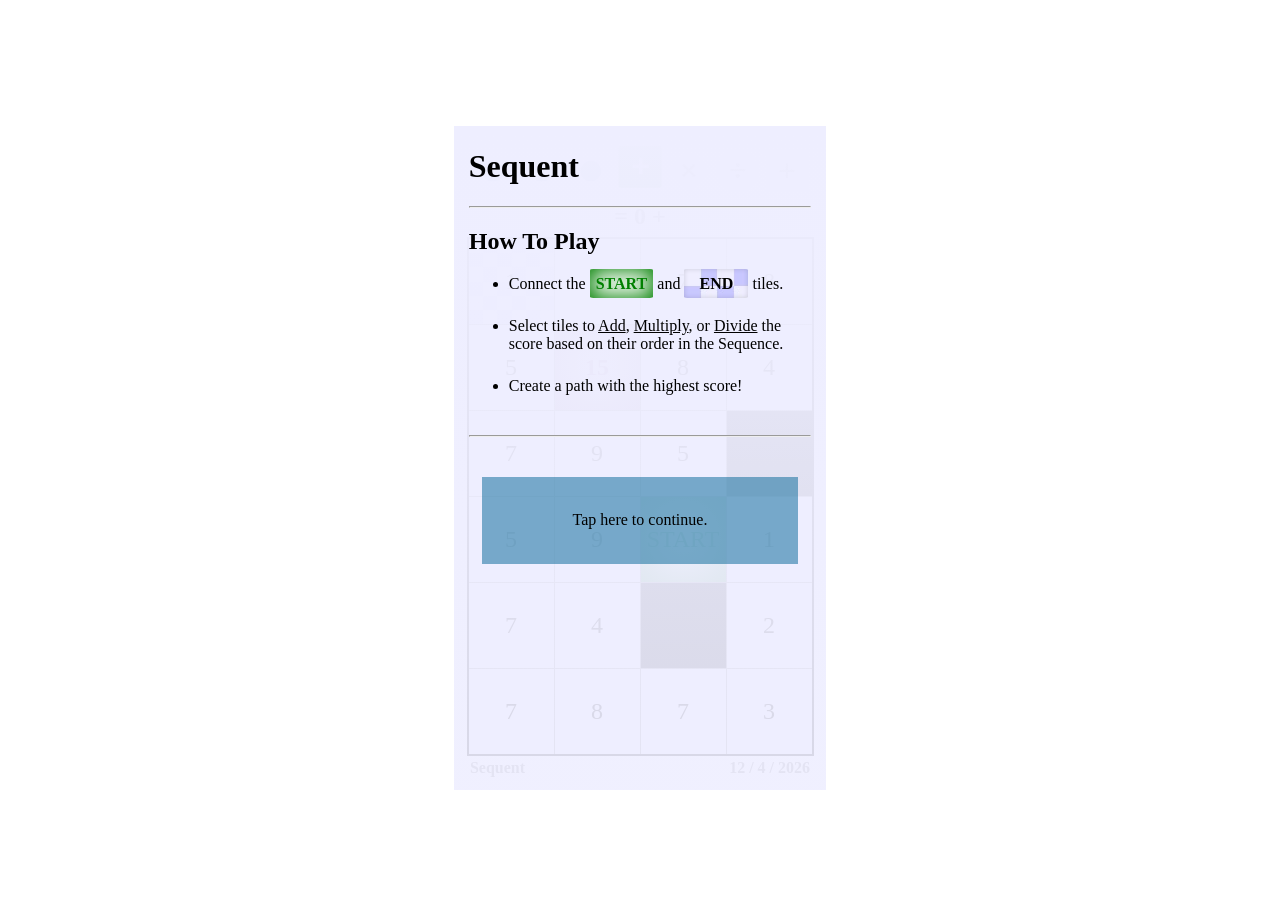
<file: index.html>
<!DOCTYPE html>
<html lang="en">
<head>
    <meta charset="UTF-8">
    <meta name="viewport" content="user-scalable=no, width=device-width, initial-scale=1.0" />
    <title>Sequent</title>
    <link rel="stylesheet" href="sequent.css">
    <link rel="stylesheet" href="overlay.css">
    <link rel="preload" as="image" href="checker.jpg">
    <link rel="preload" as="image" href="greenChecker.bmp">
    <script type="module" src="Operators.js"></script>
    <script type="module" src="Grid.js"></script>
    <script type="module" src="MoveHistory.js"></script>
    <script type="module" src="ElementUpdater.js" defer></script>
    <script type="module" src="sequent.js" defer></script>
</head>
<body>
    <div class="game">
        <div id="operators" class="operatorsRight">
            <div class="operator pastOperator invisibleOperator beforeStart ÷">÷</div>
            <div class="operator pastOperator beforeStart +">+</div>
            <div class="operator pastOperator beforeStart ×">×</div>
            <div class="operator pastOperator beforeStart ÷">÷</div>
            <div class="operator currentOperator +">+</div>
            <div class="operator ×">×</div>
            <div class="operator ÷">÷</div>
            <div class="operator +">+</div>
            <div class="operator invisibleOperator ×">×</div>
        </div>
        <div id="score">= 0 +</div>
        <table id="grid">
            <tr>
                <td id="0|0"></td>
                <td id="0|1"></td>
                <td id="0|2"></td>
                <td id="0|3"></td>
            </tr>
            <tr>
                <td id="1|0"></td>
                <td id="1|1"></td>
                <td id="1|2"></td>
                <td id="1|3"></td>
            </tr>
            <tr>
                <td id="2|0"></td>
                <td id="2|1"></td>
                <td id="2|2"></td>
                <td id="2|3"></td>
            </tr>
            <tr>
                <td id="3|0"></td>
                <td id="3|1"></td>
                <td id="3|2"></td>
                <td id="3|3"></td>
            </tr>
            <tr>
                <td id="4|0"></td>
                <td id="4|1"></td>
                <td id="4|2"></td>
                <td id="4|3"></td>
            </tr>
            <tr>
                <td id="5|0"></td>
                <td id="5|1"></td>
                <td id="5|2"></td>
                <td id="5|3"></td>
            </tr>
        </table>
        <div>
            <strong id="title">Sequent</strong>
            <strong id="date"></strong>
        </div>

        <div id="overlay" class="">
            <div id="tutorial" class="">
                <h1>Sequent</h1>
                <hr>
                <h2>How To Play</h2>
                <ul>
                    <li>Connect the <span class="startPill">START</span> and <span class="endPill">END</span> tiles.</li>
                    <li>Select tiles to <u>Add</u>, <u>Multiply</u>, or <u>Divide</u> the score based on their order in the Sequence.</li>
                    <li>Create a path with the highest score!</li>
                </ul>
                <hr><br>
                <div id="tutorialStart">Tap here to continue.</div>
                
            </div>
            <div id="leaderboard" class="hidden">
                <h1>Sequence Complete!</h1>
                <hr>
                <div id="leaderboardMoves"></div>
                <h2 id="leaderboardScore"></h2>
                
                <p id="solvePlace"></p>
                <p id="totalTied"></p>
                
                <button id="shareButton">Share</button>
                <br><br>
                <hr>
                <h3>Return for a new puzzle<br>each morning!</h3>
                <p>Designed by Carter Beck<br>Programmed by Aidan Beck</p>
                <a href="https://www.linkedin.com/in/aidancodes" target="_blank">Message me on LinkedIn!</a>
                
            </div>
        </div>

    </div>

</body>
</html>
</file>
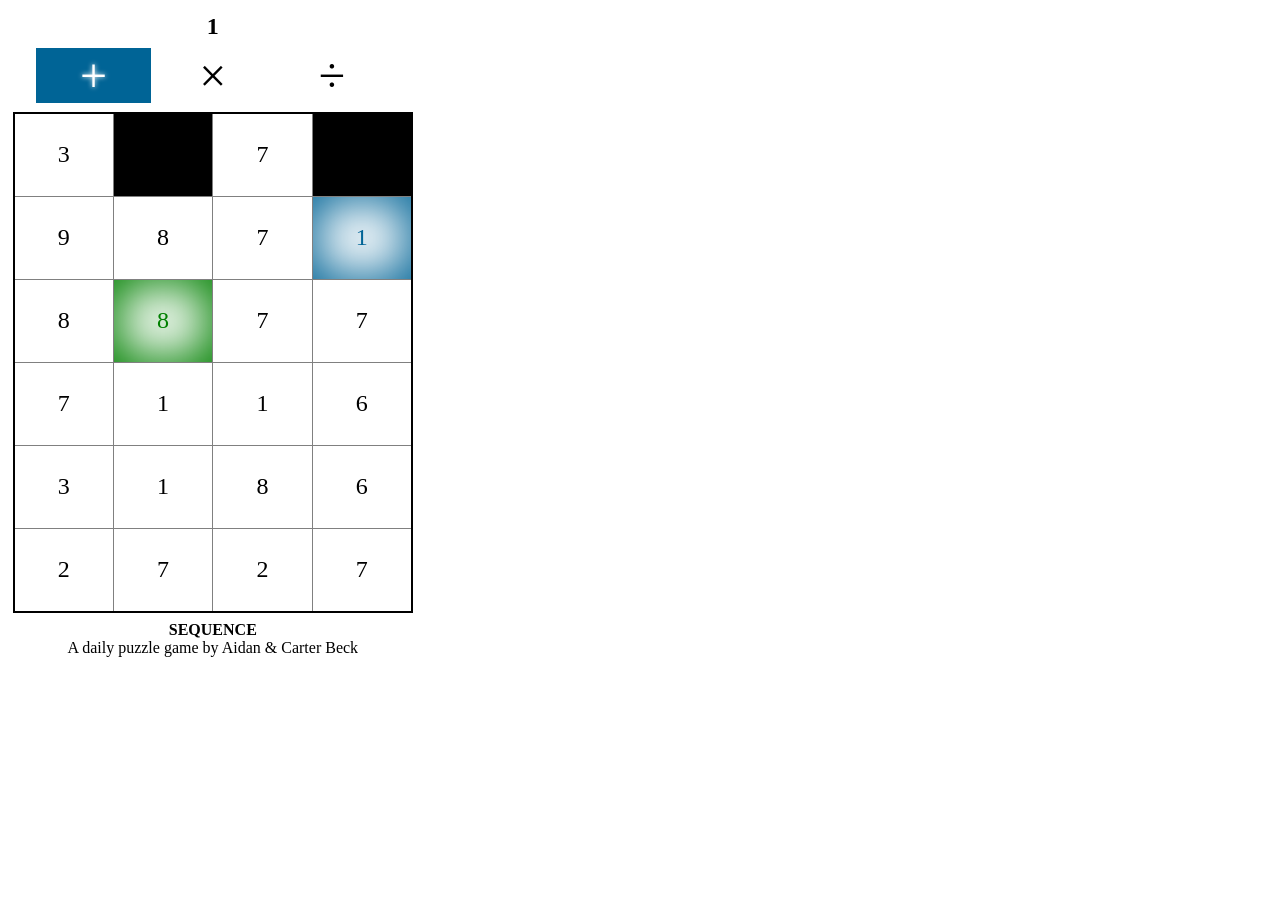
<file: front-end/index.html>
<!DOCTYPE html>
<html lang="en">
<head>
    <meta charset="UTF-8">
    <meta name="viewport" content="user-scalable=no, width=device-width, initial-scale=1.0" />
    <title>Sequence</title>
    <link rel="stylesheet" href="sequence.css">
    <script type="module" src="OperatorQueue.js"></script>
    <script type="module" src="Grid.js"></script>
    <script type="module" src="MoveHistory.js"></script>
    <script type="module" src="SequenceUI.js" defer></script>
    <script type="module" src="sequence.js" defer></script>
</head>
<body>
    <div id = "score"></div>
    <div id = "operatorQueue"></div>
    <div id = "grid"></div>
    <p><strong>SEQUENCE</strong><br>A daily puzzle game by Aidan & Carter Beck</p>
</body>
</html>
</file>
<file: sequent.css>
:root {
    --blue: rgb(0, 100, 150);
    --purple: rgb(150, 100, 150);
    --red: rgb(150, 50, 50);

    --green: green;
    --light-blue: rgba(238, 238, 255);
    --black: black;
    --white: white;
    --gray: gray;

    --cell-size: 83px;
}

html, body {
    height: 100%;
    background-color: var(--white);
    color: var(--black);
}

body {
    display: flex;
    justify-content: center;
    align-items: center;
    overflow: hidden;
}

.game {
    position: relative;
    max-width: 400px;
    padding: 1%;
}

/* INFO */

p {
    margin-top: 2.5%;
    margin-left: 1%;
}

#score {
    font-weight: bold;
    font-size: 150%;
    margin-bottom: 2%;
    text-align: center;
}

.finalScore {
    color: var(--white);
    text-decoration: underline;
    text-shadow: 0 0 10px var(--white);
    background-color: var(--green);
}

#operators {
    width: 125%;
    transform: translateX(-10%); /* I have no idea why 10% centers it */
    
    text-align: center;
    height: 4rem;
    overflow: hidden;

    display: flex;
    gap: 1.5%;
    justify-content: center;
    align-items: center;
}

@keyframes moveOperatorsLeft {
    from {
        transform: translateX(0%);
    }
    to {
        transform: translateX(-10%);
    }
}

@keyframes moveOperatorsRight {
    from {
        transform: translateX(-20%);
    }
    to {
        transform: translateX(-10%);
    }
}

@keyframes fadeOperatorsIn {
    from {
        opacity: 0;
    }
    to {
        opacity: 100;
    }
}

.operator {
    background-color: var(--light-blue);
    color: var(--black);

    font-weight: 600;
    text-align: center;
    overflow: hidden;
    width: 15%;
    aspect-ratio: 1;

    transition: transform 0.2s;

    font-size: 200%;
    line-height: 130%;
}

.currentOperator {
    background-color: var(--green);
    color: var(--white);

    font-weight: 1000;
}
.currentOperator:not(.pastOperator) {
    transform: translateY(-10%);
}

.pastOperator {
    background-color: var(--blue);
}

.\+ { /* square */
    border-radius: 5%;
}

.× { /* diamond */
    clip-path: polygon(50% 0%, 100% 50%, 50% 100%, 0% 50%);
    border-radius: 0%;
}

.÷ { /* circle */
    border-radius: 100%;
}

.invisibleOperator {
    /* font-size: 0%;
    padding: 0%;
    width: 0%;
    height: 0%; */
    transform: scale(0%) translateX(100%);
}

.beforeStart {
    /* opacity: 0; */
    font-size: 0;
    /* background-color: var(--green); */
    clip-path: circle();
    scale: 0.5;
}



/* GRID */

table {
    width: 100%;
    border: 2px solid var(--black);
    border-collapse: collapse;

    background-color: var(--light-blue);

    user-select: none;
}

td {
    width: var(--cell-size);
    height: var(--cell-size);
    
    border: 1px solid var(--gray);
    text-align: center;
    font-size: 24px;

    /* 
        Box width & Number position.
        This is a hacky prototype.

        white-space is set to "preserve" because an additional space is added to numbers when an operation symbol is added
        that way they are centered as +4_ instead of +4, and it reduces the horizontal jitter.
        Really, I should just make operation symbols a separate element that are added with their own rules.
    */
    white-space: pre;
}

.adjacent {
    cursor: pointer;
}

.obstructed {
    background-color: var(--black);
}

.big {
    box-shadow: inset 0 0 50px 8px var(--purple);
    color: var(--purple);
    background-color: var(--white);
    font-weight: bold;
}

.negative {
    box-shadow: inset 0 0 50px 8px var(--red);
    color: var(--red);
    background-color: var(--white);
    font-weight: bold;
}

.zero {
    box-shadow: inset 0 0 50px 8px var(--black);
    color: var(--white);
    background-color: var(--white);
    font-weight: bold;
}

.moved {
    background-color: var(--blue);
    color: var(--white);
}

.previousMove {
    box-shadow: inset 0 0 50px 4px var(--blue);
    color: var(--blue);
    background-color: var(--white);

    cursor: pointer;
}

.latestMove {
    font-weight: 800;
    color: var(--white);
    background-color: var(--green);

    cursor: grab;
}

.start {
    box-shadow: inset 0 0 50px 4px var(--blue);
    color: var(--blue);
    background-color: var(--white);
    font-weight: normal;

    /* cursor: pointer; */
}

.end {
    background-image: url("checker.jpg");
    background-size: 100% 100%;
    image-rendering: pixelated;
    image-rendering: crisp-edges;
}

.start.latestMove {

    background-color: var(--white);
    box-shadow: inset 0 0 50px 5px var(--green);
    color: var(--green);
}

.end.moved {
    background-image: url("greenChecker.bmp");
    font-weight: 800;
    color: var(--white);
}

.moving * {
    cursor: grabbing;
}

/* BOTTOM */

#title {
    color: var(--gray);
    float: left;
    margin-top: 1%;
    margin-left: 1%;
}

#date {
    color: var(--gray);
    float: right;
    margin-top: 1%;
    margin-right: 1%;
}
</file>
<file: overlay.css>
#overlay {
    position: absolute;

    top: 0;
    left: 0;
    width: 100%;
    height: 100%;
    z-index: 1000;
    background: linear-gradient(to bottom, var(--light-blue), rgba(238, 238, 255, 0.9));
}

#overlay div {
    margin: 4%;
}

.hidden {
    display: none;
}

/* TUTORIAL */

li {
    padding-bottom: 8%;
}

.startPill {

    padding: 2%;
    border-radius: 5%;
    font-weight: 800;

    background-color: var(--white);
    box-shadow: inset 0 0 20px 2px var(--green);
    color: var(--green);
}

.endPill {
    padding: 2%;
    padding-left: 5%;
    padding-right: 5%;
    border-radius: 5%;
    font-weight: 800;

    box-shadow: inset 0px 0px 5px rgba(0, 0, 0, 0.15);

    background-image: url("checker.jpg");
    background-size: 155%;
    image-rendering: pixelated;
    image-rendering: crisp-edges;
}

#tutorialStart {
    padding: 10%;
    bottom: 0;
    text-align: center;
    background-color: rgb(0, 100, 150, 0.5);

    cursor: pointer;
}

/* LEADERBOARD */

#leaderboard {
    text-align: center;
}

#shareButton {
    color: var(--white);
    background-color: var(--blue);
    font-weight: 200;
    font-size: 100%;


    /* width: 65%; */
    padding: 2%;
    border-radius: 1%;

    cursor: pointer;
}
</file>
<file: front-end/sequence.css>
body {
    max-width: 400px;
    margin: 1%;
    overflow: hidden;
}

table {
    width: 100%;
    border: 2px solid black;
    border-collapse: collapse;

    user-select: none;
}

td {
    border: 1px solid gray;
    height: 80px;
    text-align: center;
    font-size: 24px;

    /* 
        Box width & Number position.
        This is a hacky prototype.

        white-space is set to "preserve" because an additional space is added to numbers when an operation symbol is added
        that way they are centered as +4_ instead of +4, and it reduces the horizontal jitter.
        Really, I should just make operation symbols a separate element that are added with their own rules.

        the width is set to 25%, which assumes that the board is 4 cells wide.
        It probably will be, but this is dirty too.
    */
    white-space: pre;
    width: 25%;
}

#score {
    font-weight: bold;
    font-size: 150%;
    margin-top: 3%;
    text-align: center;}

.finalScore {
    color: white;
    text-decoration: underline;
    text-shadow: 0 0 10px white; /* glows AND has a shadow, super cool!! */
    background-color: green;
}

.operators {
    
    text-align: center;
    height: 4rem;
    overflow: hidden;
    margin-top: 2%;
}

.operator {
    font-size: 300%;
    width: 7.2rem;
    display: inline-block;
    margin-left: 0.5%;
    margin-right: 0.5%;
    transition: 0.4s ease-out;
}

.selectedOperator {
    text-shadow: 0px 0px 5px white;
    color: white;
    background-color: rgb(0, 100, 150);
    transition: 0.2s ease-in-out;
}

.moved {
    background-color: rgb(0, 100, 150);
    color: white;
}


.obstructed {
    background-color: black;
}

.end {
    box-shadow: inset 0 0 50px 5px green;
    color: green;
}

.latestMove {
    background-color: lightblue;
    color: gray;
    font-weight: 800;
}

.previousMove {
    background-color: rgb(0, 150, 225);
}

.start {
    box-shadow: inset 0 0 50px 4px rgb(0, 100, 150);;
    color: rgb(0, 100, 150);
    background-color: white;
    font-weight: normal;
}

.end.moved {
    background-color: green;
    box-shadow: 0;
    color: white;
}

p {
    margin-top: 2%;
    text-align: center;
}
</file>
